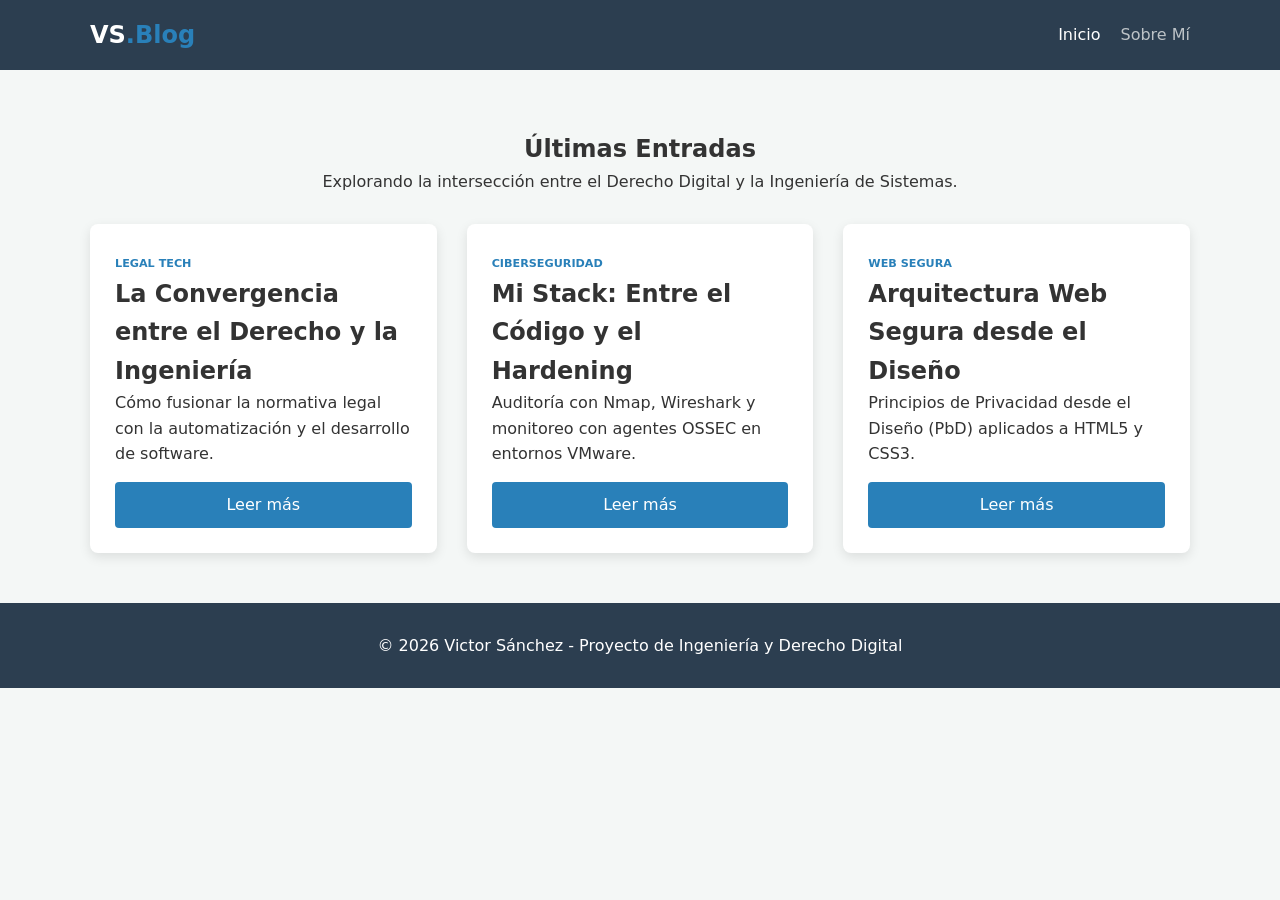
<file: index.html>
<!DOCTYPE html>
<html lang="es">
<head>
    <meta charset="UTF-8">
    <meta name="viewport" content="width=device-width, initial-scale=1.0">
    <title>Victor Sánchez | Legal Tech & Cybersecurity</title>
    <link rel="stylesheet" href="style.css">
</head>
<body>
    <header class="main-header">
        <nav class="contenedor nav-flex">
            <div class="logo">VS<span>.Blog</span></div>
            <ul class="nav-links">
                <li><a href="index.html" class="active">Inicio</a></li>
                <li><a href="sobre-mi.html">Sobre Mí</a></li>
            </ul>
        </nav>
    </header>

    <main class="contenedor">
        <section class="hero">
            <h1>Últimas Entradas</h1>
            <p>Explorando la intersección entre el Derecho Digital y la Ingeniería de Sistemas.</p>
        </section>
        
        <div class="grid-blog">
            <article class="tarjeta">
                <div class="tarjeta-contenido">
                    <small class="categoria">Legal Tech</small>
                    <h2>La Convergencia entre el Derecho y la Ingeniería</h2>
                    <p>Cómo fusionar la normativa legal con la automatización y el desarrollo de software.</p>
                    <a href="entrada1.html" class="btn">Leer más</a>
                </div>
            </article>

            <article class="tarjeta">
                <div class="tarjeta-contenido">
                    <small class="categoria">Ciberseguridad</small>
                    <h2>Mi Stack: Entre el Código y el Hardening</h2>
                    <p>Auditoría con Nmap, Wireshark y monitoreo con agentes OSSEC en entornos VMware.</p>
                    <a href="entrada2.html" class="btn">Leer más</a>
                </div>
            </article>

            <article class="tarjeta">
                <div class="tarjeta-contenido">
                    <small class="categoria">Web Segura</small>
                    <h2>Arquitectura Web Segura desde el Diseño</h2>
                    <p>Principios de Privacidad desde el Diseño (PbD) aplicados a HTML5 y CSS3.</p>
                    <a href="entrada3.html" class="btn">Leer más</a>
                </div>
            </article>
        </div>
    </main>

    <footer class="main-footer">
        <p>&copy; 2026 Victor Sánchez - Proyecto de Ingeniería y Derecho Digital</p>
    </footer>
</body>
</html>
</file>
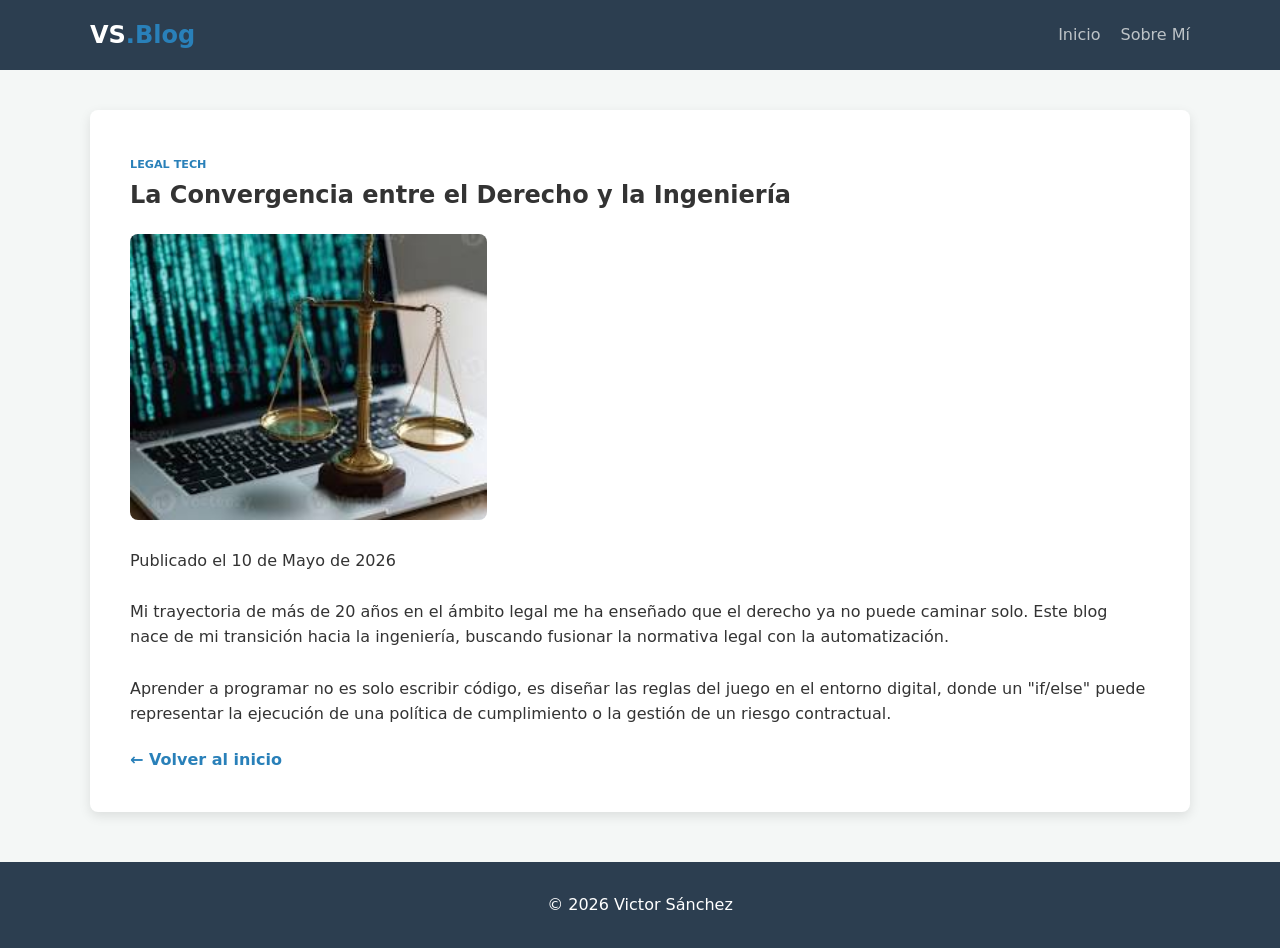
<file: entrada1.html>
<!doctype html>
<html lang="es">
  <head>
    <meta charset="UTF-8" />
    <meta name="viewport" content="width=device-width, initial-scale=1.0" />
    <title>Entrada 1 | Victor Sánchez</title>
    <link rel="stylesheet" href="style.css" />
  </head>
  <body>
    <header class="main-header">
      <nav class="contenedor nav-flex">
        <div class="logo">VS<span>.Blog</span></div>
        <ul class="nav-links">
          <li><a href="index.html">Inicio</a></li>
          <li><a href="sobre-mi.html">Sobre Mí</a></li>
        </ul>
      </nav>
    </header>

    <main class="contenedor">
      <article class="entrada-completa">
        <small class="categoria">Legal Tech</small>
        <h1>La Convergencia entre el Derecho y la Ingeniería</h1>
        <img
          src="img/entrada1.jpg" alt="Derecho y Tecnología" style="width: 35%; border-radius: 8px; margin: 20px 0"/>
        <p class="fecha">Publicado el 10 de Mayo de 2026</p>
        <br />

        <p>
          Mi trayectoria de más de 20 años en el ámbito legal me ha enseñado que
          el derecho ya no puede caminar solo. Este blog nace de mi transición
          hacia la ingeniería, buscando fusionar la normativa legal con la
          automatización.
        </p>
        <br />
        <p>
          Aprender a programar no es solo escribir código, es diseñar las reglas
          del juego en el entorno digital, donde un "if/else" puede representar
          la ejecución de una política de cumplimiento o la gestión de un riesgo
          contractual.
        </p>

        <a href="index.html" class="btn-volver">← Volver al inicio</a>
      </article>
    </main>

    <footer class="main-footer">
      <p>&copy; 2026 Victor Sánchez</p>
    </footer>
  </body>
</html>
</file>
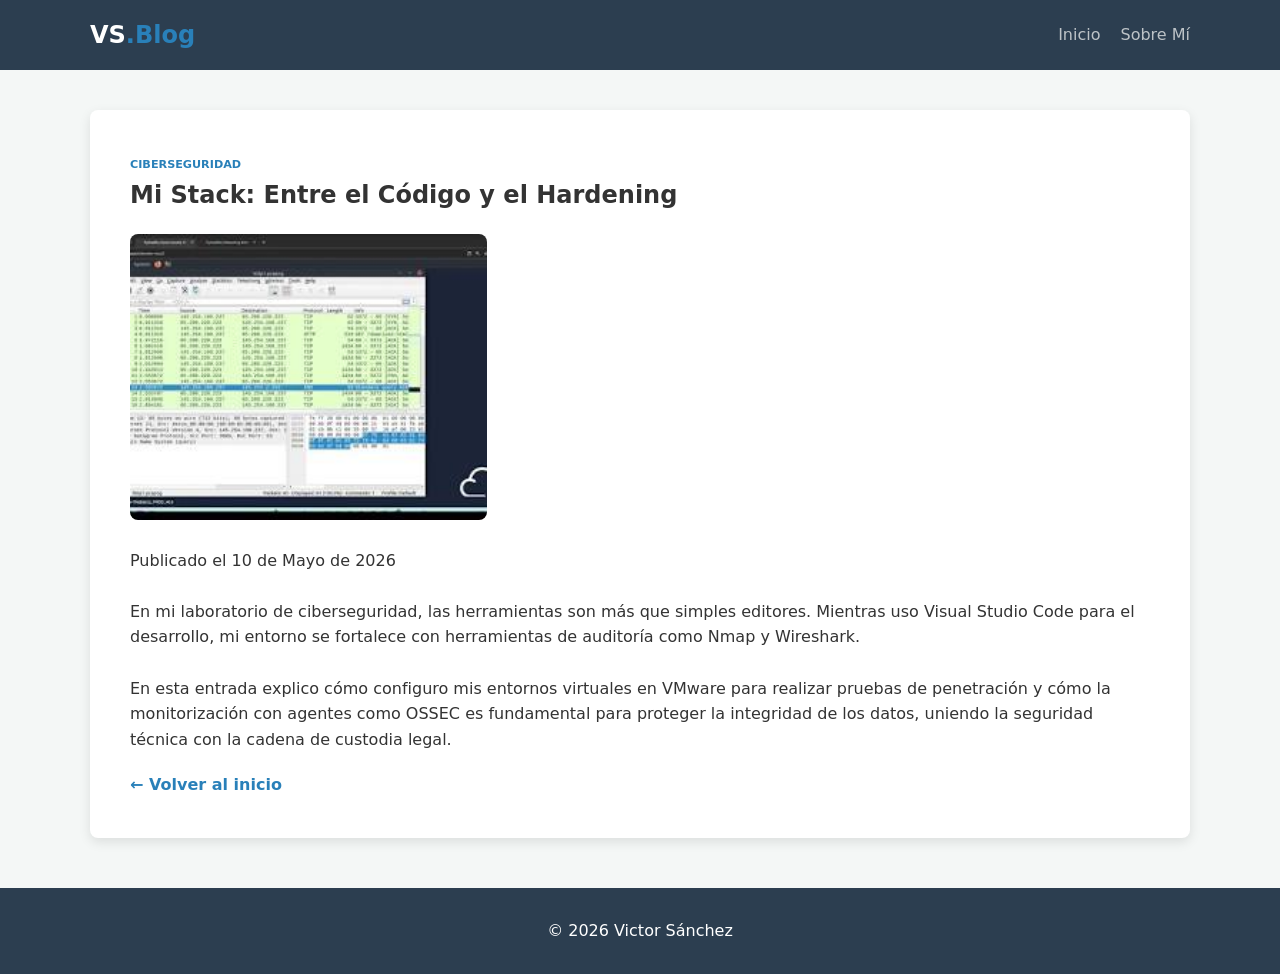
<file: entrada2.html>
<!DOCTYPE html>
<html lang="es">
<head>
    <meta charset="UTF-8">
    <meta name="viewport" content="width=device-width, initial-scale=1.0">
    <title>Entrada 1 | Victor Sánchez</title>
    <link rel="stylesheet" href="style.css">
</head>
<body>
    <header class="main-header">
        <nav class="contenedor nav-flex">
            <div class="logo">VS<span>.Blog</span></div>
            <ul class="nav-links">
                <li><a href="index.html">Inicio</a></li>
                <li><a href="sobre-mi.html">Sobre Mí</a></li>
            </ul>
        </nav>
    </header>

    <main class="contenedor">
        <article class="entrada-completa">
            <small class="categoria">Ciberseguridad</small>
            <h1>Mi Stack: Entre el Código y el Hardening</h1>
            <img src="img/entrada2.jpg" alt="Laboratorio de Ciberseguridad" style="width: 35%; border-radius:8px; margin: 20px 0;">
            <p class="fecha">Publicado el 10 de Mayo de 2026</p>
            <br>
            
            <p>En mi laboratorio de ciberseguridad, las herramientas son más que simples editores. Mientras uso Visual Studio Code para el desarrollo, mi entorno se fortalece con herramientas de auditoría como Nmap y Wireshark.</p>
            <br>
            <p>En esta entrada explico cómo configuro mis entornos virtuales en VMware para realizar pruebas de penetración y cómo la monitorización con agentes como OSSEC es fundamental para proteger la integridad de los datos, uniendo la seguridad técnica con la cadena de custodia legal.</p>
            
            <a href="index.html" class="btn-volver">← Volver al inicio</a>
        </article>
    </main>

    <footer class="main-footer">
        <p>&copy; 2026 Victor Sánchez</p>
    </footer>
</body>
</html>
</file>
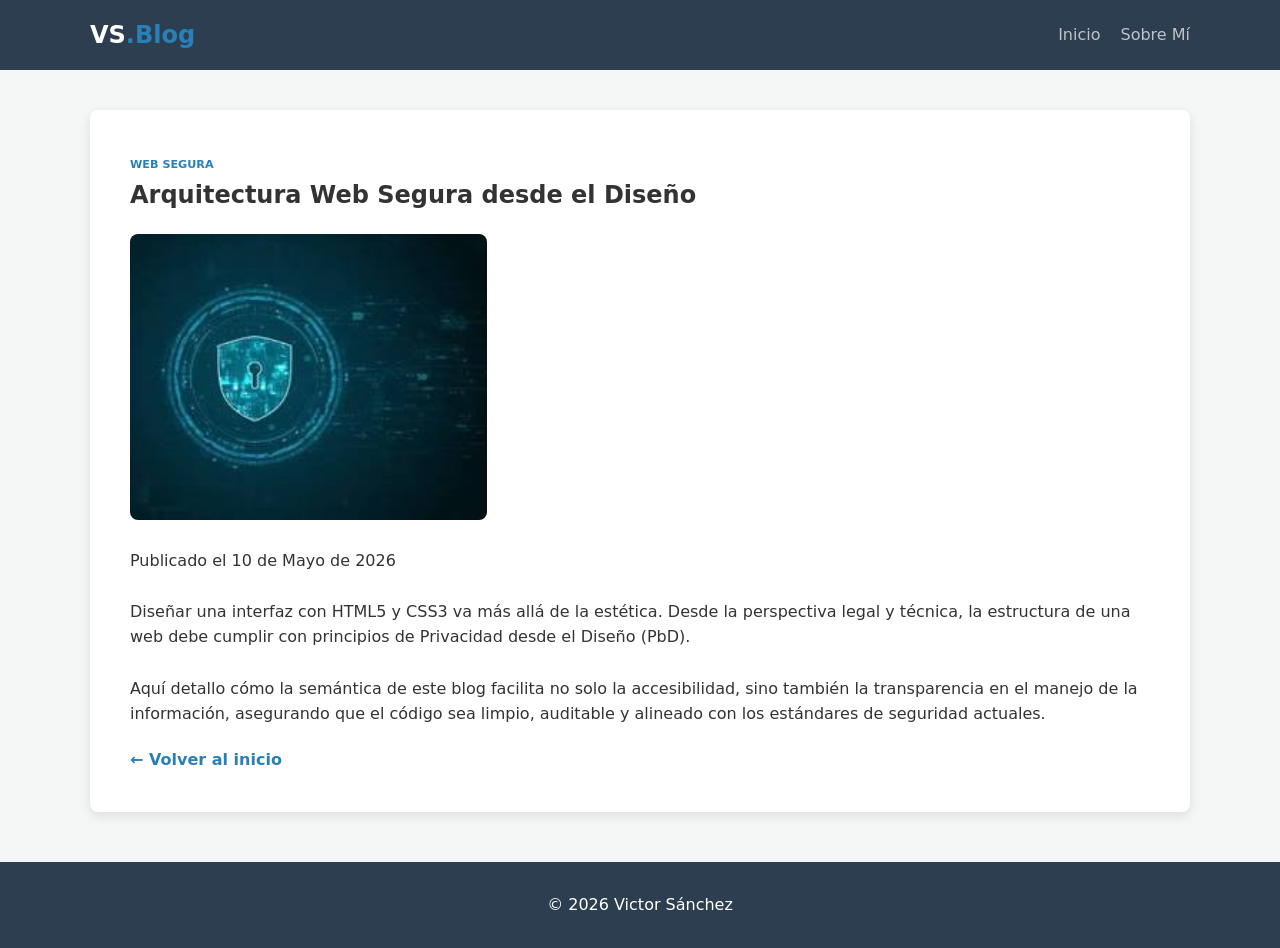
<file: entrada3.html>
<!DOCTYPE html>
<html lang="es">
<head>
    <meta charset="UTF-8">
    <meta name="viewport" content="width=device-width, initial-scale=1.0">
    <title>Entrada 1 | Victor Sánchez</title>
    <link rel="stylesheet" href="style.css">
</head>
<body>
    <header class="main-header">
        <nav class="contenedor nav-flex">
            <div class="logo">VS<span>.Blog</span></div>
            <ul class="nav-links">
                <li><a href="index.html">Inicio</a></li>
                <li><a href="sobre-mi.html">Sobre Mí</a></li>
            </ul>
        </nav>
    </header>

    <main class="contenedor">
        <article class="entrada-completa">
            <small class="categoria">Web Segura</small>
            <h1>Arquitectura Web Segura desde el Diseño</h1>
            <img src="img/entrada3.jpg" alt="Web Segura" style="width:35%; border-radius:8px; margin: 20px 0;">
            <p class="fecha">Publicado el 10 de Mayo de 2026</p>
            <br>
            
            <p>Diseñar una interfaz con HTML5 y CSS3 va más allá de la estética. Desde la perspectiva legal y técnica, la estructura de una web debe cumplir con principios de Privacidad desde el Diseño (PbD).</p>
            <br>
            <p>Aquí detallo cómo la semántica de este blog facilita no solo la accesibilidad, sino también la transparencia en el manejo de la información, asegurando que el código sea limpio, auditable y alineado con los estándares de seguridad actuales.</p>
            
            <a href="index.html" class="btn-volver">← Volver al inicio</a>
        </article>
    </main>

    <footer class="main-footer">
        <p>&copy; 2026 Victor Sánchez</p>
    </footer>
</body>
</html>
</file>
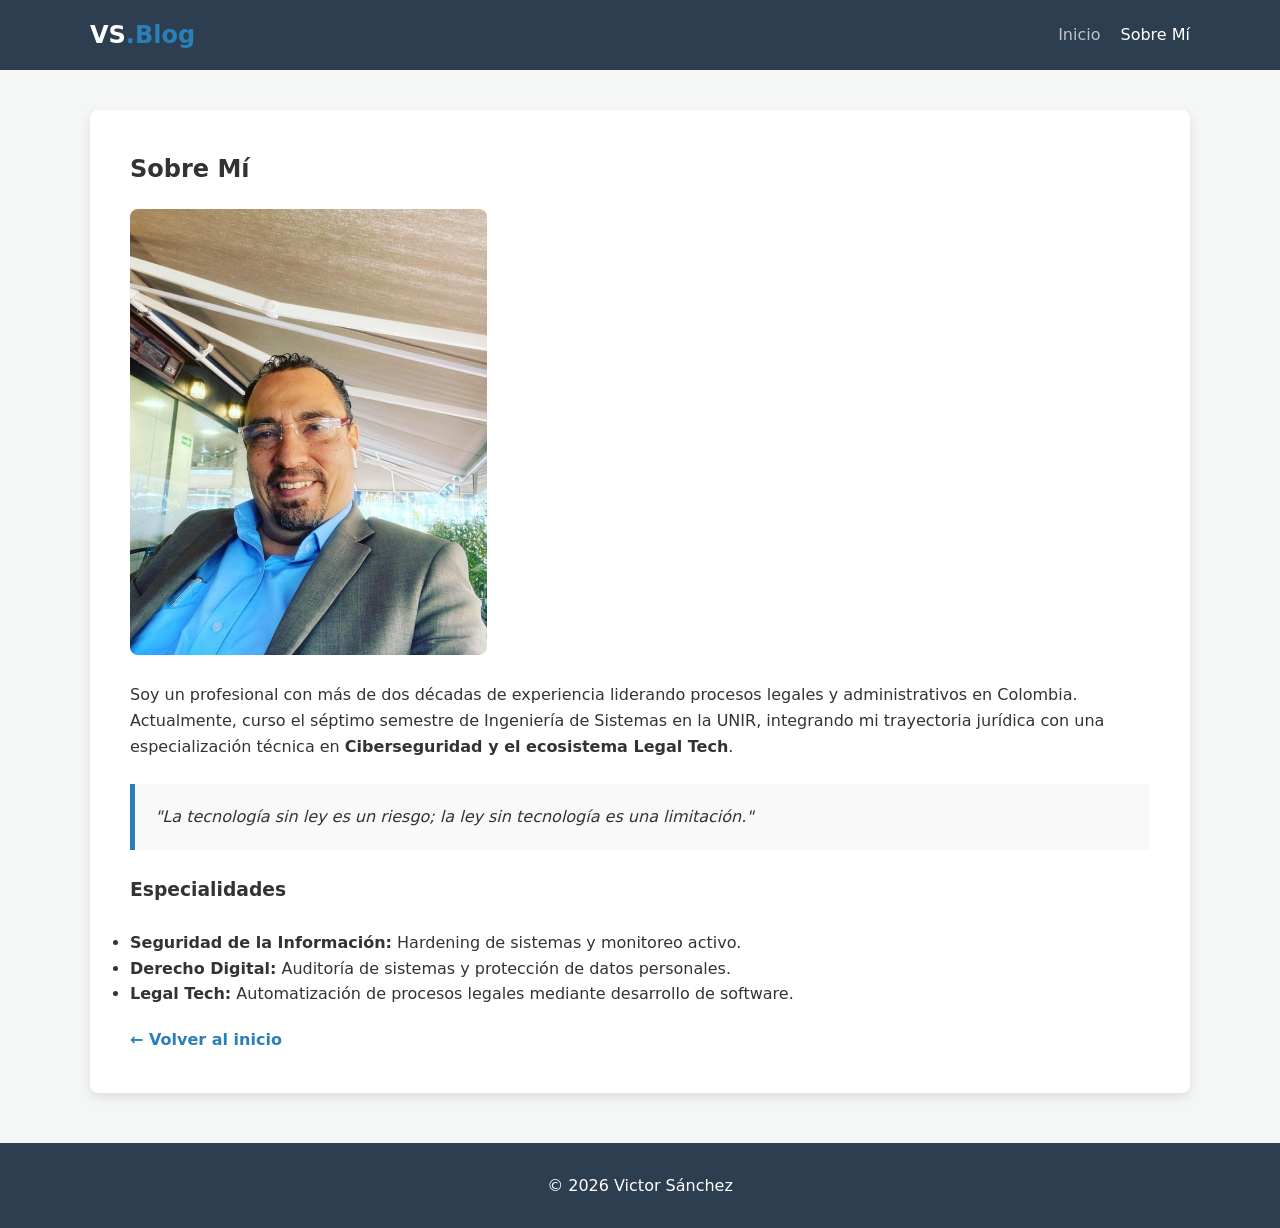
<file: sobre-mi.html>
<!DOCTYPE html>
<html lang="es">
<head>
    <meta charset="UTF-8">
    <meta name="viewport" content="width=device-width, initial-scale=1.0">
    <title>Sobre Mí | Victor Sánchez</title>
    <link rel="stylesheet" href="style.css">
</head>
<body>
    <header class="main-header">
        <nav class="contenedor nav-flex">
            <div class="logo">VS<span>.Blog</span></div>
            <ul class="nav-links">
                <li><a href="index.html">Inicio</a></li>
                <li><a href="sobre-mi.html" class="active">Sobre Mí</a></li>
            </ul>
        </nav>
    </header>

    <main class="contenedor">
        <article class="entrada-completa">
            <h1>Sobre Mí</h1>
            <img src="img/entrada4.jpg" alt="Victor Sánchez" style="width: 35%; border-radius: 8px; margin: 20px 0;">
            <p>Soy un profesional con más de dos décadas de experiencia liderando procesos legales y administrativos en Colombia. Actualmente, curso el séptimo semestre de Ingeniería de Sistemas en la UNIR, integrando mi trayectoria jurídica con una especialización técnica en <strong>Ciberseguridad y el ecosistema Legal Tech</strong>.</p>
            
            <blockquote>
                "La tecnología sin ley es un riesgo; la ley sin tecnología es una limitación."
            </blockquote>

            <h3>Especialidades</h3>
            <br>
            <ul>
                <li><strong>Seguridad de la Información:</strong> Hardening de sistemas y monitoreo activo.</li>
                <li><strong>Derecho Digital:</strong> Auditoría de sistemas y protección de datos personales.</li>
                <li><strong>Legal Tech:</strong> Automatización de procesos legales mediante desarrollo de software.</li>
            </ul>
            <a href="index.html" class="btn-volver">← Volver al inicio</a>
        </article>
    </main>

    <footer class="main-footer">
        <p>&copy; 2026 Victor Sánchez</p>
    </footer>
</body>
</html>
</file>
<file: style.css>
:root {
    --primario: #2980b9;
    --oscuro: #2c3e50;
    --texto: #333;
    --gris-claro: #f4f7f6;
    --blanco: #ffffff;
    --sombra: 0 4px 12px rgba(0,0,0,0.1);
}

* { margin: 0; padding: 0; box-sizing: border-box; }

body {
    font-family: 'Segoe UI', system-ui, sans-serif;
    background-color: var(--gris-claro);
    color: var(--texto);
    line-height: 1.6;
}

.contenedor {
    width: 90%;
    max-width: 1100px;
    margin: 0 auto;
}

/* Header */
.main-header {
    background-color: var(--oscuro);
    padding: 1rem 0;
    position: sticky;
    top: 0;
    z-index: 100;
}

.nav-flex {
    display: flex;
    justify-content: space-between;
    align-items: center;
}

.logo { color: white; font-size: 1.5rem; font-weight: bold; }
.logo span { color: var(--primario); }

.nav-links { display: flex; list-style: none; gap: 20px; }
.nav-links a { color: #bdc3c7; text-decoration: none; transition: 0.3s; }
.nav-links a:hover, .nav-links a.active { color: white; }

/* Grid Blog */
.hero { text-align: center; padding: 60px 0 30px; }
.grid-blog {
    display: grid;
    grid-template-columns: repeat(auto-fit, minmax(300px, 1fr));
    gap: 30px;
}

.tarjeta {
    background: white;
    border-radius: 8px;
    box-shadow: var(--sombra);
    transition: transform 0.3s;
    display: flex;
    flex-direction: column;
}

.tarjeta:hover { transform: translateY(-5px); }

.tarjeta-contenido { padding: 25px; flex-grow: 1; }

.categoria {
    color: var(--primario);
    font-weight: bold;
    font-size: 0.7rem;
    text-transform: uppercase;
}

.btn {
    display: block;
    background: var(--primario);
    color: white;
    text-align: center;
    padding: 10px;
    text-decoration: none;
    border-radius: 4px;
    margin-top: 15px;
}

/* Estilos de Entrada Completa */
.entrada-completa {
    background: white;
    padding: 40px;
    border-radius: 8px;
    margin-top: 40px;
    box-shadow: var(--sombra);
}

blockquote {
    margin: 25px 0;
    padding: 20px;
    border-left: 5px solid var(--primario);
    background: #f9f9f9;
    font-style: italic;
}

.btn-volver { color: var(--primario); text-decoration: none; font-weight: bold; display: inline-block; margin-top: 20px; }

/* Footer */
.main-footer {
    background: var(--oscuro);
    color: white;
    text-align: center;
    padding: 30px 0;
    margin-top: 50px;
}
</file>
